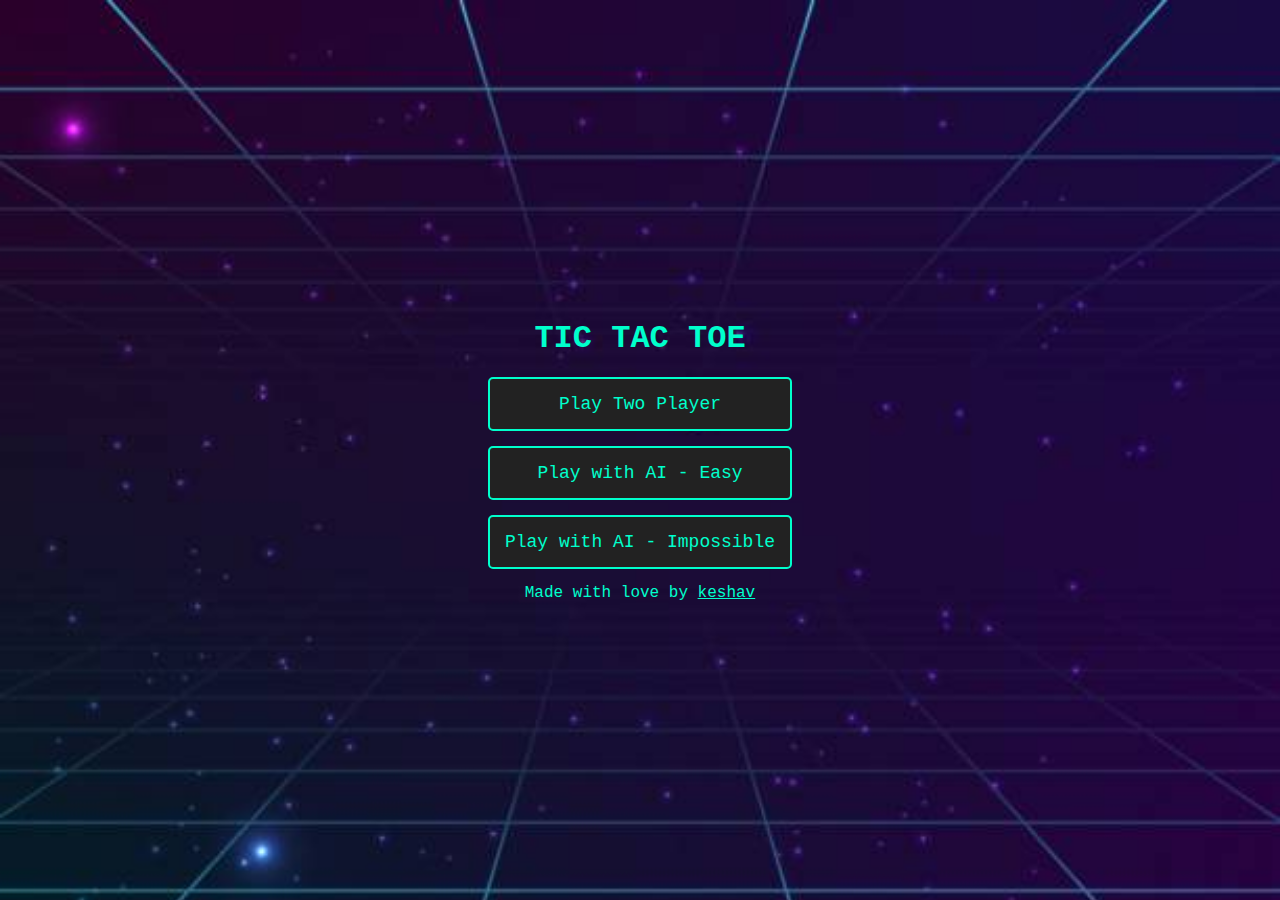
<file: index.html>
<!DOCTYPE html>
<html lang="en">
<head>
    <meta charset="UTF-8">
    <meta name="viewport" content="width=device-width, initial-scale=1.0">
    <title>tictactoe</title>
    <link rel="stylesheet" href="style.css">
</head>
<body background="bgnow.jpg">
    <div class="container">
        <h1>TIC TAC TOE</h1>
        <div class="buttons">
            <a href="two_player.html" class="button">Play Two Player</a>
            <a href="easy_ai.html" class="button">Play with AI - Easy</a>
            <a href="impossible_ai.html" class="button">Play with AI - Impossible</a>
            <footer>Made with love by <a href="https://github.com/keshavgarg24" style="color:#00ffcc;">keshav</a></footer>
        </div>
    </div>
</body>
</html>
</file>
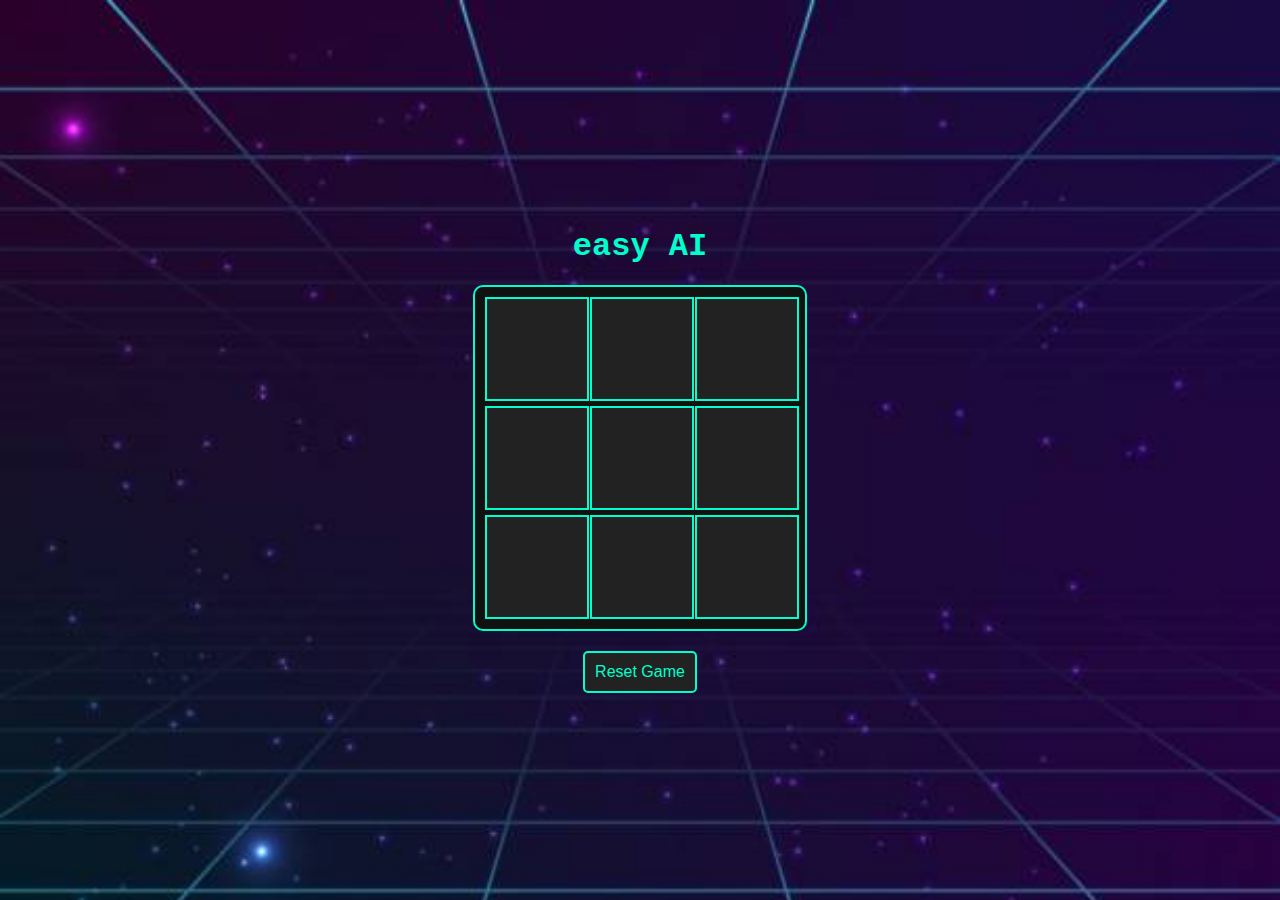
<file: easy_ai.html>
<!DOCTYPE html>
<html lang="en">
<head>
    <meta charset="UTF-8">
    <meta name="viewport" content="width=device-width, initial-scale=1.0">
    <title>tictactoe</title>
    <link rel="stylesheet" href="style.css">
</head>
<body background="bgnow.jpg">
    <div class="container">
        <h1>easy AI</h1>
        <div class="board" id="board">
            <div class="cell" onclick="makeMove(0)"></div>
            <div class="cell" onclick="makeMove(1)"></div>
            <div class="cell" onclick="makeMove(2)"></div>
            <div class="cell" onclick="makeMove(3)"></div>
            <div class="cell" onclick="makeMove(4)"></div>
            <div class="cell" onclick="makeMove(5)"></div>
            <div class="cell" onclick="makeMove(6)"></div>
            <div class="cell" onclick="makeMove(7)"></div>
            <div class="cell" onclick="makeMove(8)"></div>
        </div>
        <div class="message" id="message"></div>
        <button onclick="resetGame()">Reset Game</button>
    </div>
    <script src="script2.js"></script>
</body>
</html>
</file>
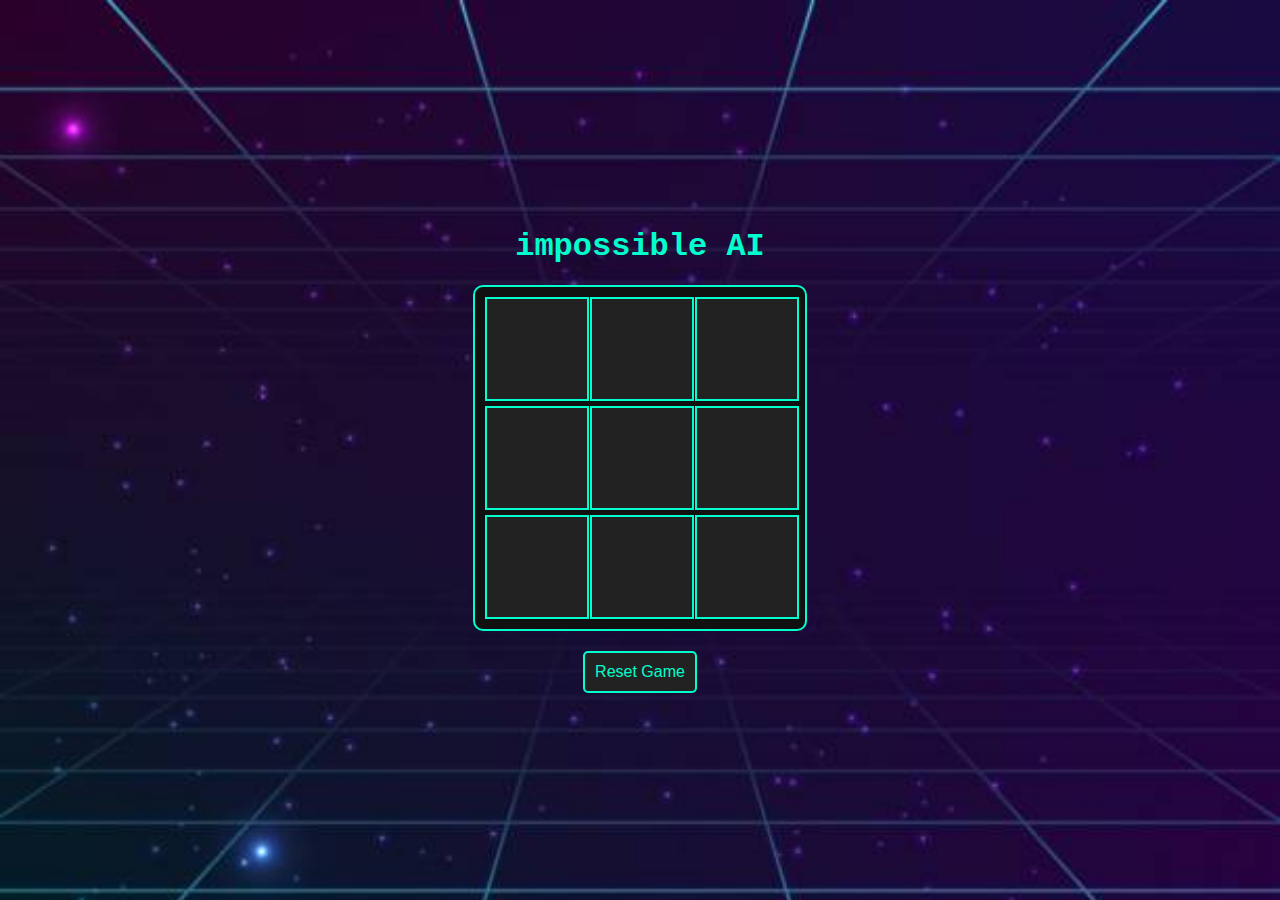
<file: impossible_ai.html>
<!DOCTYPE html>
<html lang="en">
<head>
    <meta charset="UTF-8">
    <meta name="viewport" content="width=device-width, initial-scale=1.0">
    <title>tictactoe</title>
    <link rel="stylesheet" href="style.css">
</head>
<body background="bgnow.jpg">
    <div class="container">
        <h1>impossible AI</h1>
        <div class="board" id="board">
            <div class="cell" onclick="makeMove(0)"></div>
            <div class="cell" onclick="makeMove(1)"></div>
            <div class="cell" onclick="makeMove(2)"></div>
            <div class="cell" onclick="makeMove(3)"></div>
            <div class="cell" onclick="makeMove(4)"></div>
            <div class="cell" onclick="makeMove(5)"></div>
            <div class="cell" onclick="makeMove(6)"></div>
            <div class="cell" onclick="makeMove(7)"></div>
            <div class="cell" onclick="makeMove(8)"></div>
        </div>
        <div class="message" id="message"></div>
        <button onclick="resetGame()">Reset Game</button>
    </div>
    <script src="script3.js"></script>
</body>
</html>
</file>
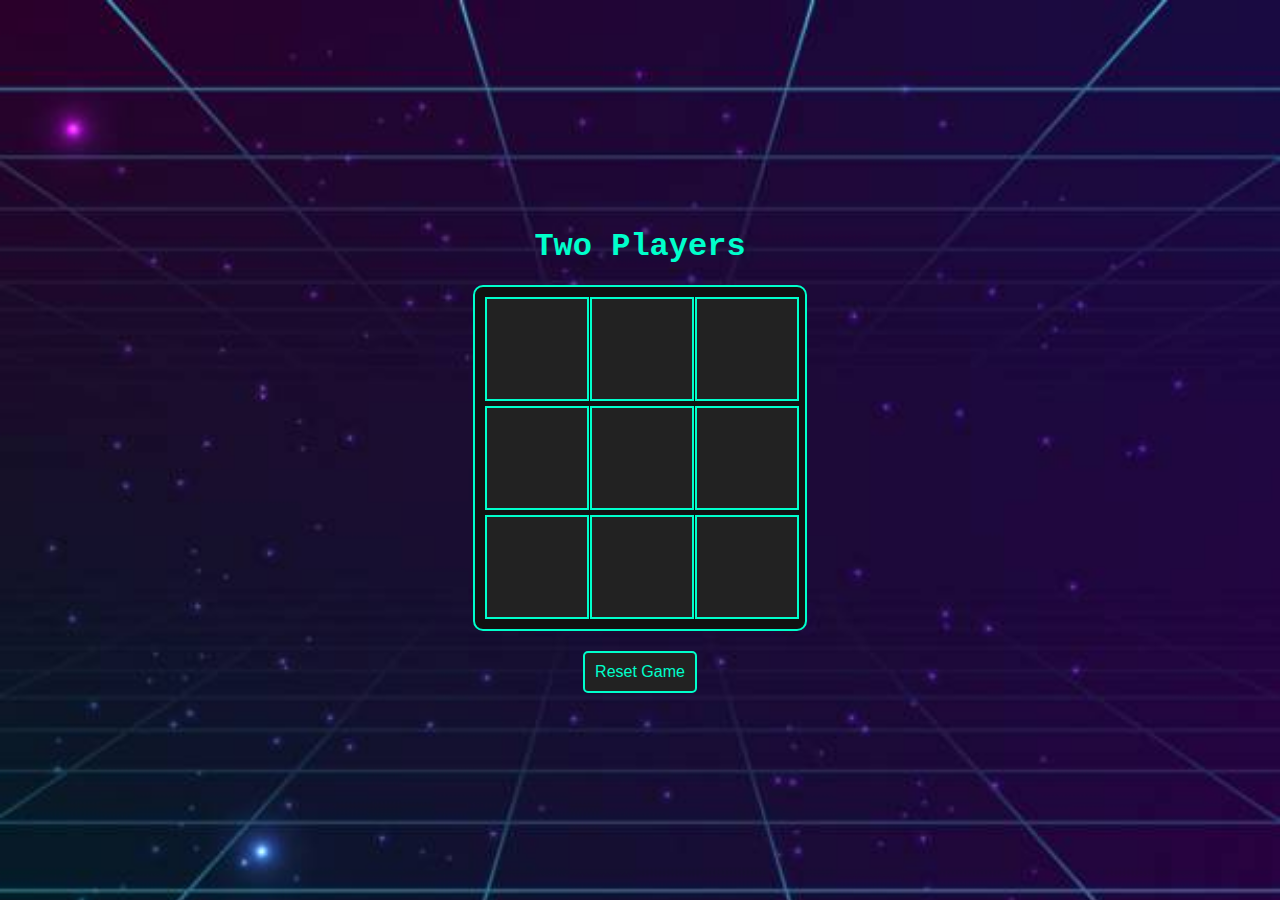
<file: two_player.html>
<!DOCTYPE html>
<html lang="en">
<head>
    <meta charset="UTF-8">
    <meta name="viewport" content="width=device-width, initial-scale=1.0">
    <title>tictactoe</title>
    <link rel="stylesheet" href="style.css">
</head>
<body background="bgnow.jpg">
    <div class="container">
        <h1>Two Players</h1>
        <div class="board" id="board">
            <div class="cell" onclick="makeMove(0)"></div>
            <div class="cell" onclick="makeMove(1)"></div>
            <div class="cell" onclick="makeMove(2)"></div>
            <div class="cell" onclick="makeMove(3)"></div>
            <div class="cell" onclick="makeMove(4)"></div>
            <div class="cell" onclick="makeMove(5)"></div>
            <div class="cell" onclick="makeMove(6)"></div>
            <div class="cell" onclick="makeMove(7)"></div>
            <div class="cell" onclick="makeMove(8)"></div>
        </div>
        <div class="message" id="message"></div>
        <button onclick="resetGame()">Reset Game</button>
    </div>
    <script src="script1.js"></script>
</body>
</html>
</file>
<file: style.css>
body {
    font-family: 'Courier New', monospace;
    background-color: #0a0a0a; /* Dark Background */
    color: #00ffcc; /* Cyberpunk Green Text */
    display: flex;
    align-items: center;
    justify-content: center;
    height: 100vh;
    margin: 0;
    background-repeat: no-repeat;
    background-size:cover;
}

.container {
    text-align: center;
}

h1 {
    margin-bottom: 20px;
}

.buttons {
    display: flex;
    flex-direction: column;
    gap: 15px;
}

.button {
    padding: 15px;
    font-size: 18px;
    text-decoration: none;
    color: #00ffcc;
    background-color: #222; /* Dark Button Background */
    border: 2px solid #00ffcc;
    border-radius: 5px;
    cursor: pointer;
    transition: background-color 0.3s;
}

.button:hover {
    background-color: #111; /* Darker Button Background on Hover */
}

.board {
    display: grid;
    grid-template-columns: repeat(3, 100px);
    grid-gap: 5px;
    margin: 20px 0;
    background-color: #111; /* Dark Board Background */
    border: 2px solid #00ffcc;
    border-radius: 10px;
    padding: 10px;
}

.cell {
    width: 100px;
    height: 100px;
    border: 2px solid #00ffcc;
    display: flex;
    align-items: center;
    justify-content: center;
    font-size: 24px;
    cursor: pointer;
    background-color: #222; /* Darker Cell Background */
    transition: background-color 0.3s;
}

.cell:hover {
    background-color: #333; /* Darker Cell Background on Hover */
}

.message {
    margin: 20px 0;
    font-size: 18px;
    font-weight: bold;
}

button {
    padding: 10px;
    font-size: 16px;
    cursor: pointer;
    background-color: #222; /* Dark Button Background */
    border: 2px solid #00ffcc;
    border-radius: 5px;
    color: #00ffcc;
    transition: background-color 0.3s;
}

button:hover {
    background-color: #111; /* Darker Button Background on Hover */
}

/* Media Query for Mobile */
@media (max-width: 600px) {
    .board {
        grid-template-columns: repeat(3, 80px);
    }

    .cell {
        width: 80px;
        height: 80px;
        font-size: 18px;
    }

    button {
        padding: 8px;
        font-size: 14px;
    }
}
</file>
